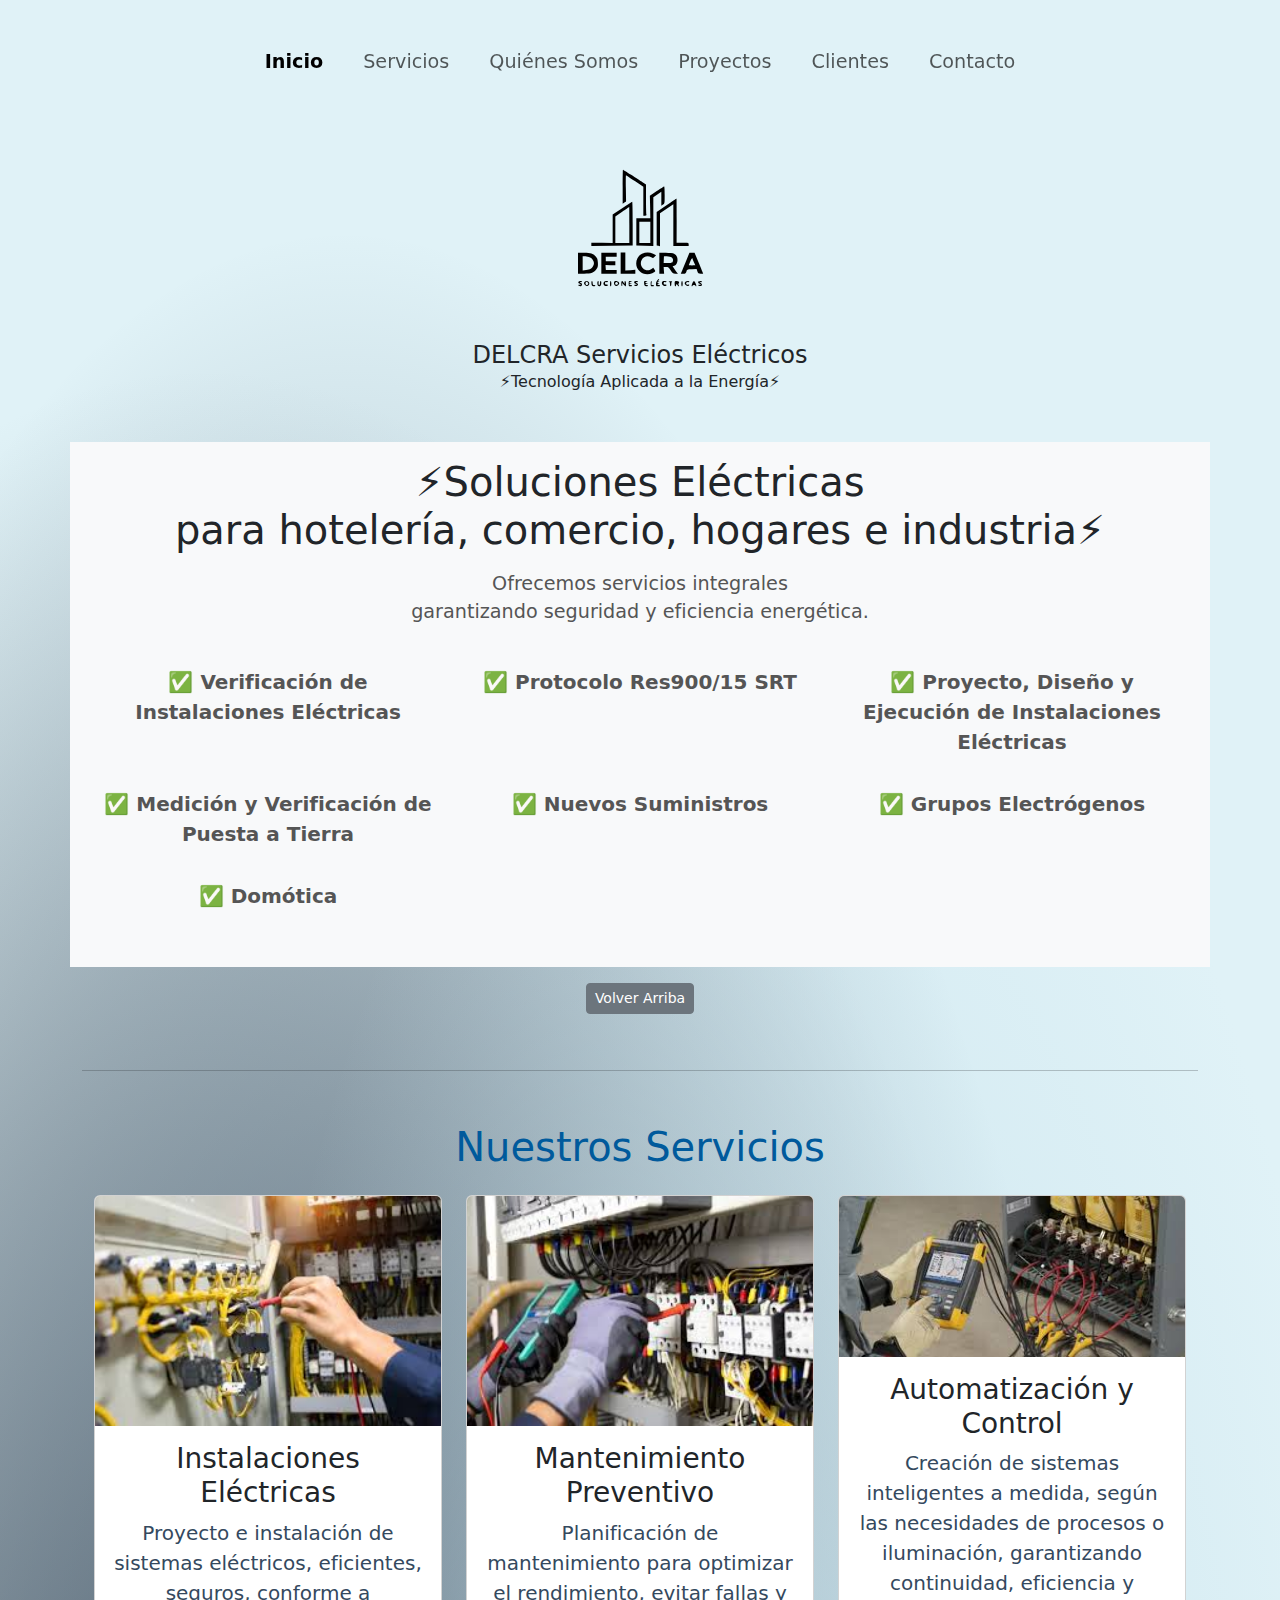
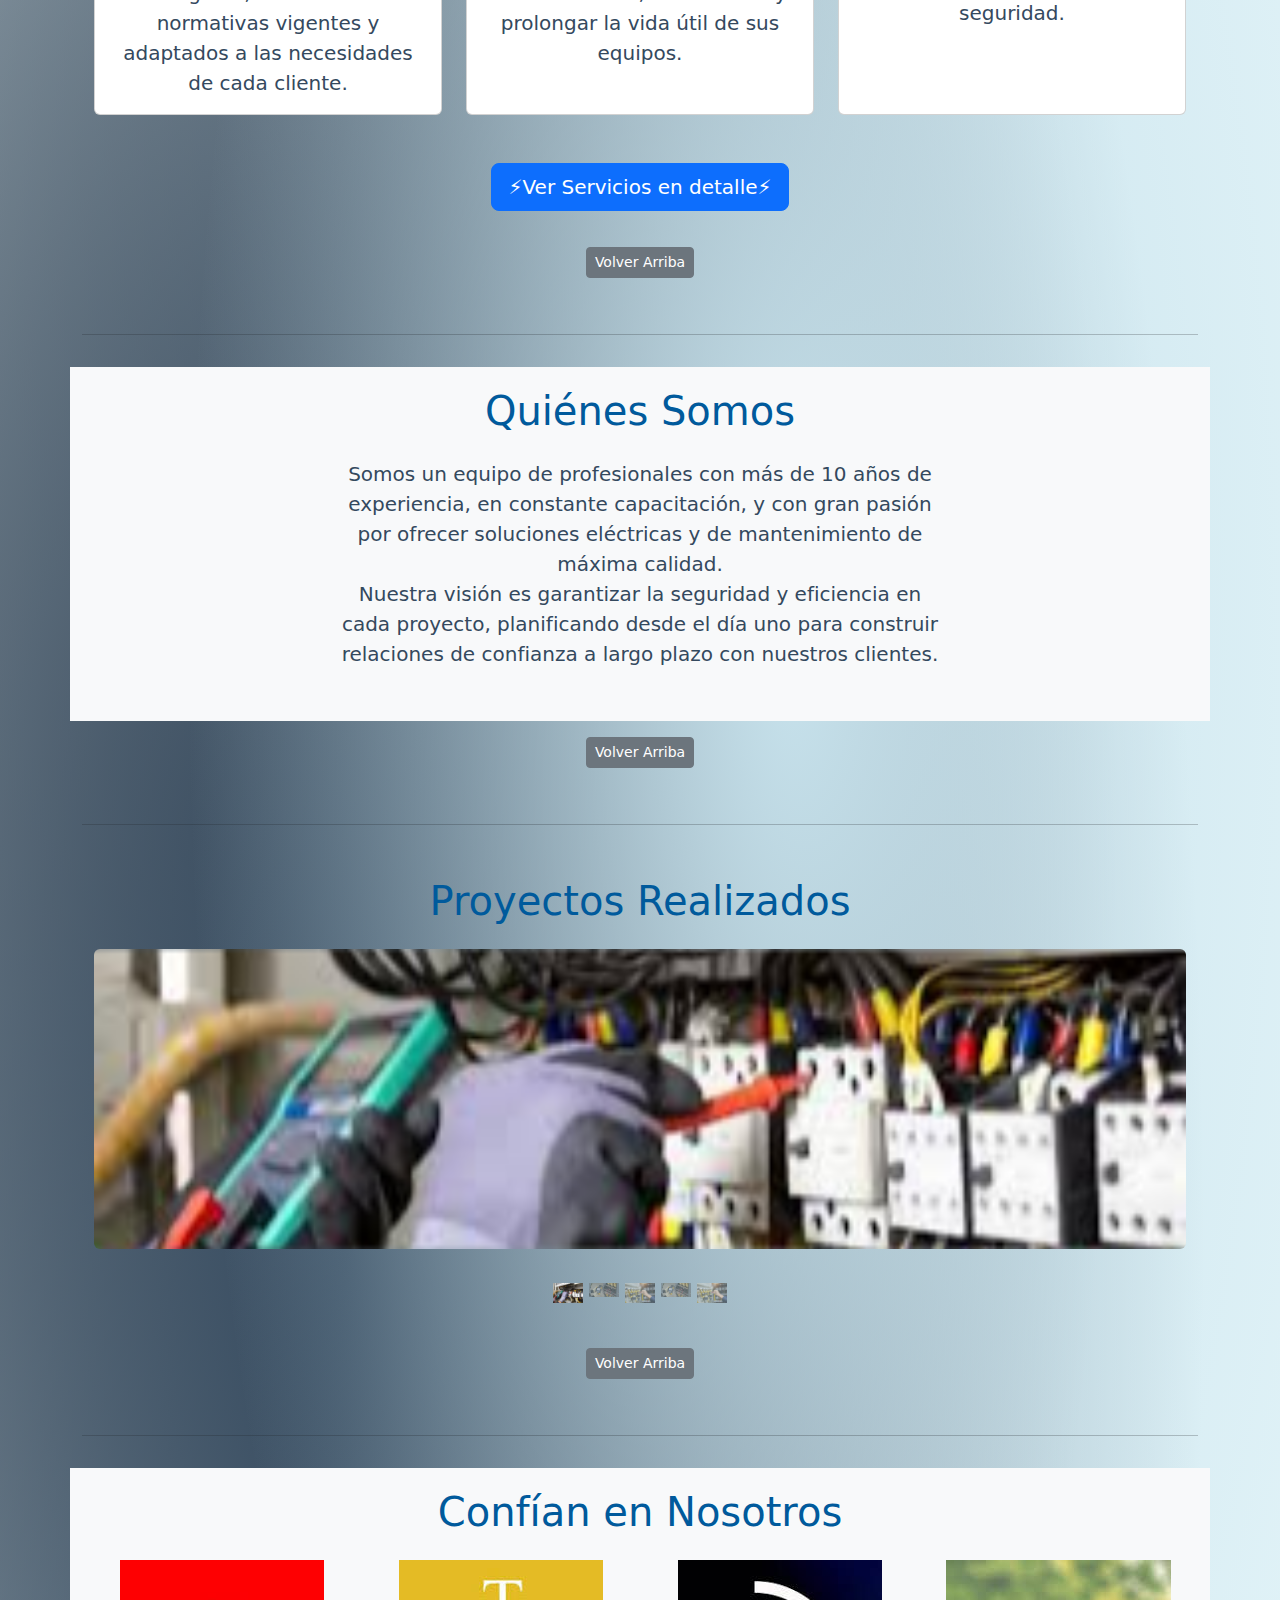
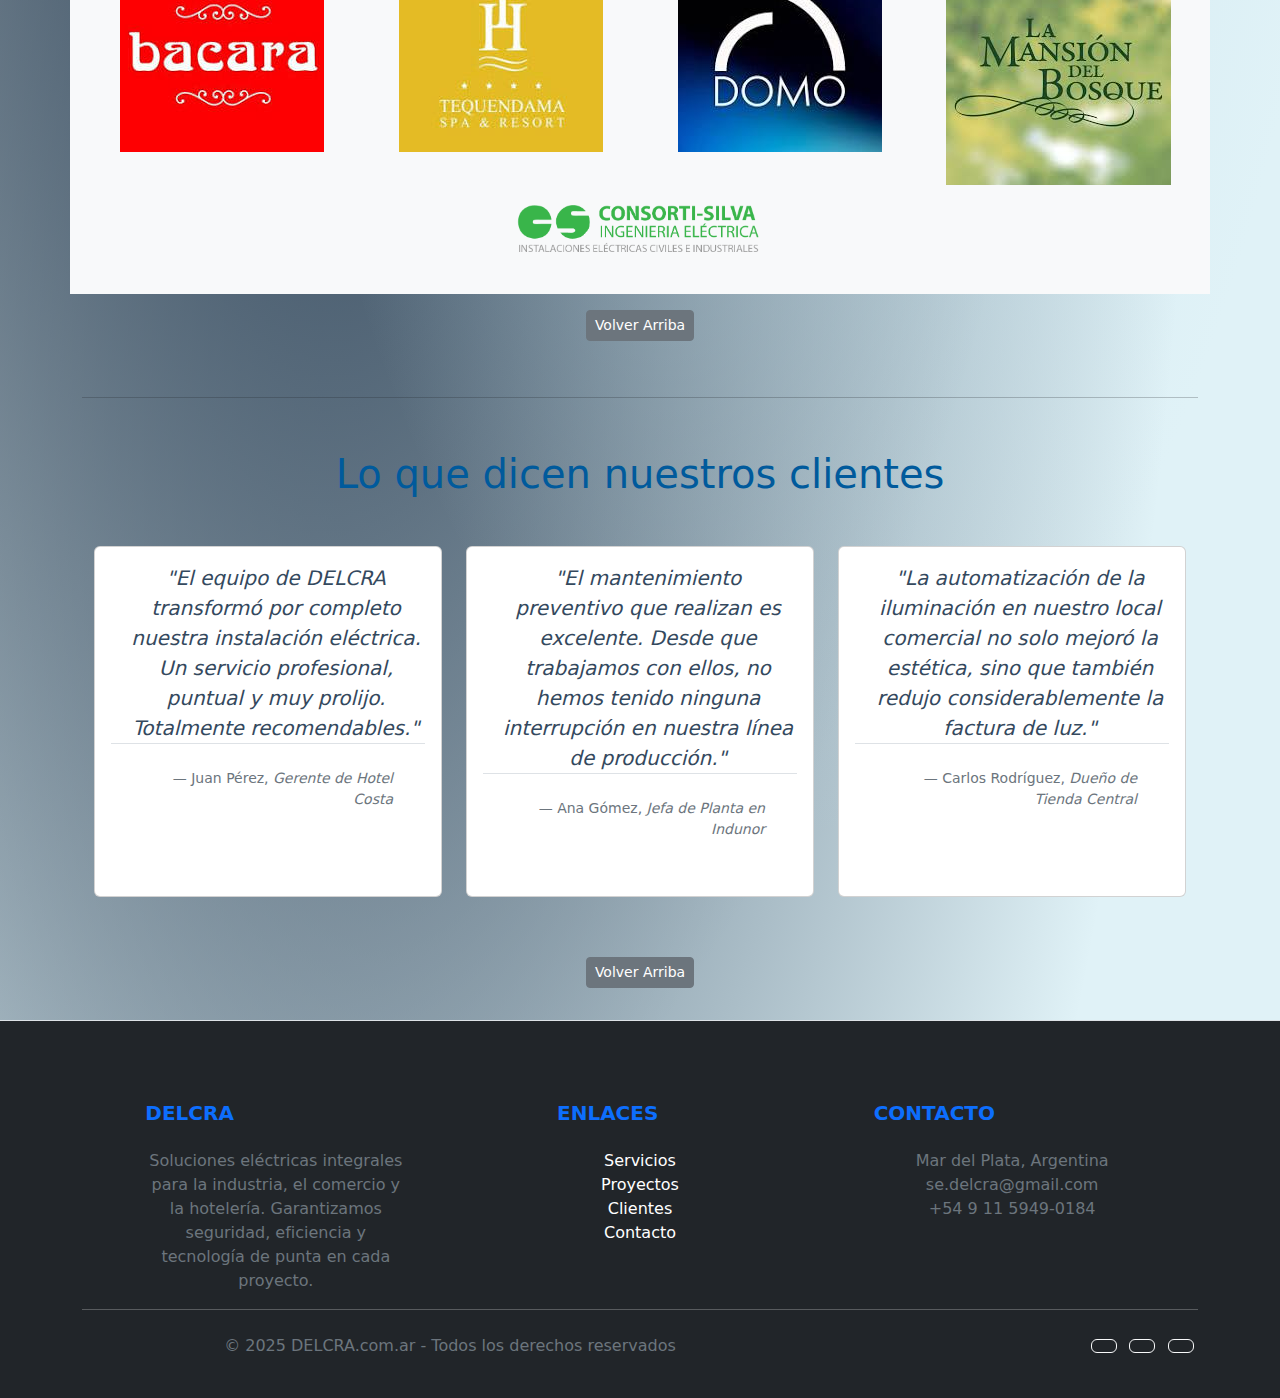
<file: index.html>
<!DOCTYPE html>
<html lang="es">
  <head>
    <meta charset="UTF-8" />
    <meta name="viewport" content="width=device-width, initial-scale=1.0" />
    <meta
      name="description"
      content="Bienvenido a DELCRA, soluciones innovadoras para tu empresa."
    />
    <title>DELCRA.com.ar - Inicio</title>
    <link rel="icon" href="./assets/logo/logoDelcra.jpeg" type="image/x-icon" />
    <link rel="stylesheet" href="./css/style.css?v=1.3" />
    <link
      href="https://cdn.jsdelivr.net/npm/bootstrap@5.3.3/dist/css/bootstrap.min.css"
      rel="stylesheet"
      integrity="sha384-QWTKZyjpPEjISv5WaRU9OFeRpok6YctnYmDr5pNlyT2bRjXh0JMhjY6hW+ALEwIH"
      crossorigin="anonymous"
    />
    <link
      rel="stylesheet"
      href="https://cdnjs.cloudflare.com/ajax/libs/font-awesome/6.5.1/css/all.min.css"
      integrity="sha512-DTOQO9RWCH3ppGqcWaEA1BIZOC6xxalwEsw9c2QQeAIftl+Vegovlnee1c9QX4TctnWMn13TZye+giMm8e2LwA=="
      crossorigin="anonymous"
      referrerpolicy="no-referrer"
    />
  </head>
  <body id="top">
    <header>
      <nav class="navbar navbar-expand-lg sticky-top" aria-label="Navegación principal">
        <div class="container justify-content-lg-center justify-content-end">
          <button class="navbar-toggler" type="button" data-bs-toggle="offcanvas" data-bs-target="#offcanvasNavbar" aria-controls="offcanvasNavbar" aria-label="Toggle navigation">
            <span class="navbar-toggler-icon"></span>
          </button>
          <div class="offcanvas offcanvas-end" tabindex="-1" id="offcanvasNavbar" aria-labelledby="offcanvasNavbarLabel">
            <div class="offcanvas-header">
              <h5 class="offcanvas-title" id="offcanvasNavbarLabel">Menú</h5>
              <button type="button" class="btn-close" data-bs-dismiss="offcanvas" aria-label="Close"></button>
            </div>
            <div class="offcanvas-body">
              <ul class="navbar-nav justify-content-center flex-grow-1">
                <li class="nav-item">
                  <a class="nav-link active" aria-current="page" href="#hero">Inicio</a>
                </li>
                <li class="nav-item">
                  <a class="nav-link" href="/pages/servicios.html?v=1.2">Servicios</a>
                </li>
                <li class="nav-item">
                  <a class="nav-link" href="#quienes-somos">Quiénes Somos</a>
                </li>
                <li class="nav-item">
                  <a class="nav-link" href="#proyectos">Proyectos</a>
                </li>
                <li class="nav-item">
                  <a class="nav-link" href="#clientes">Clientes</a>
                </li>
                <li class="nav-item">
                  <a class="nav-link" href="./pages/contacto.html?v=1.4">Contacto</a>
                </li>
              </ul>
            </div>
          </div>
        </div>
      </nav>
      <div class="container text-center py-3">
        <a href="index.html" class="text-decoration-none text-dark">
          <img
            src="assets/logo/logodelcra.svg"
            alt="Logo de Delcra"
            height="200"
          />
          <div class="mt-2">
            <h1 class="h4 m-0">DELCRA Servicios Eléctricos</h1>
            <p class="m-0">⚡Tecnología Aplicada a la Energía⚡</p>
          </div>
        </a>
      </div>
    </header>

    <main>
      <!-- Sección Hero -->
      <section
        id="hero"
        class="hero-section text-center bg-light py-1 container"
      >
        <div class="container bg-light py-1">
          <h1>⚡Soluciones Eléctricas <br> para hotelería, comercio, hogares e industria⚡</h1>
          <p class="lead">
            Ofrecemos servicios integrales <br> garantizando seguridad y eficiencia energética.
          </p>
          <div class="key-strengths mt-4 mb-4">
            <div class="row">
              <div class="col-md-4">
                <p class="fw-bold fs-5">✅ Verificación de Instalaciones Eléctricas</p>
              </div>
              <div class="col-md-4">
                <p class="fw-bold fs-5">✅ Protocolo Res900/15 SRT</p>
              </div>
              <div class="col-md-4">
                <p class="fw-bold fs-5">✅ Proyecto, Diseño y Ejecución de Instalaciones Eléctricas</p>
              </div>
              <div class="col-md-4">
                <p class="fw-bold fs-5">✅ Medición y Verificación de Puesta a Tierra</p>
              </div>
              <div class="col-md-4">
                <p class="fw-bold fs-5">✅ Nuevos Suministros</p>
              </div>
               <div class="col-md-4">
                <p class="fw-bold fs-5">✅ Grupos Electrógenos</p>
              </div>
                <div class="col-md-4">
                  <p class="fw-bold fs-5">✅ Domótica</p>
              </div>
            </div>
          </div>
        </div>
      </section>

      <div class="container text-center mb-4">
        <a href="#top" class="btn btn-secondary btn-sm">Volver Arriba</a>
      </div>

      <div class="container"><hr></div>

      <!-- Sección Servicios -->
      <section id="servicios" class="content-section py-1 container">
        <div class="container">
          <h2 class="text-center mb-4">Nuestros Servicios</h2>
          <div class="row">
            <div class="col-md-4 mb-4">
              <div class="card h-100">
                <img src="./assets/proyectos/3.png" class="card-img-top" alt="Instalaciones Eléctricas">
                <div class="card-body text-center">
                  <h3 class="card-title">Instalaciones Eléctricas</h3>
                  <p class="card-text">
                    Proyecto e instalación de sistemas eléctricos, eficientes, seguros, conforme a normativas vigentes y adaptados a las necesidades de cada cliente.
                  </p>
                </div>
              </div>
            </div>
            <div class="col-md-4 mb-4">
              <div class="card h-100">
                <img src="./assets/proyectos/1.png" class="card-img-top" alt="Mantenimiento Preventivo">
                <div class="card-body text-center">
                  <h3 class="card-title">Mantenimiento Preventivo</h3>
                  <p class="card-text">
                    Planificación de mantenimiento para optimizar el rendimiento, evitar fallas y prolongar la vida útil de sus equipos.
                  </p>
                </div>
              </div>
            </div>
            <div class="col-md-4 mb-4">
              <div class="card h-100">
                <img src="./assets/proyectos/2.png" class="card-img-top" alt="Automatización y Control">
                <div class="card-body text-center">
                  <h3 class="card-title">Automatización y Control</h3>
                  <p class="card-text">
                    Creación de sistemas inteligentes a medida, según las necesidades de procesos o iluminación, garantizando continuidad, eficiencia y seguridad.
                  </p>
                </div>
              </div>
            </div>
          </div>
          <a href="./pages/servicios.html?v=1.4" class="btn btn-primary btn-lg mt-4">⚡Ver Servicios en detalle⚡</a>
        </div>
      </section>

      <div class="container text-center mb-4">
        <a href="#top" class="btn btn-secondary btn-sm">Volver Arriba</a>
      </div>

      <div class="container"><hr></div>

      <!-- Sección Quiénes Somos -->
      <section
        id="quienes-somos"
        class="content-section bg-light py-1 container"
      >
        <div class="container">
          <h2 class="text-center mb-4">Quiénes Somos</h2>
          <p class="text-center">
            Somos un equipo de profesionales con más de 10 años de experiencia, en constante capacitación, y con gran pasión por ofrecer soluciones eléctricas y de mantenimiento de máxima calidad. <br>
            Nuestra visión es garantizar la seguridad y eficiencia en cada proyecto, planificando desde el día uno para construir relaciones de confianza a largo plazo con nuestros clientes.
          </p>
          <div class="social-icons text-center">
            <!-- Reemplaza '#' con los enlaces a tus redes sociales -->
            <a
              href="https://www.facebook.com/"
              target="_blank"
              rel="noopener noreferrer"
              title="Facebook"
              ><i class="fab fa-facebook-f fa-2x"></i
            ></a>
            <a
              href="https://www.instagram.com/delcra_/"
              target="_blank"
              rel="noopener noreferrer"
              title="Instagram"
              ><i class="fab fa-instagram fa-2x"></i
            ></a>
            <a
              href="https://www.linkedin.com/in/delcra-servicios-electricos-7b421a28a/"
              target="_blank"
              rel="noopener noreferrer"
              title="LinkedIn"
              ><i class="fab fa-linkedin-in fa-2x"></i
            ></a>
          </div>
        </div>
      </section>

      <div class="container text-center mb-4">
        <a href="#top" class="btn btn-secondary btn-sm">Volver Arriba</a>
      </div>

      <div class="container"><hr></div>

      <!-- Sección Galería Alternativa -->
      <section id="galeria-alternativa" class="content-section py-1 container">
        <div class="container">
          <h2 class="text-center mb-4">Proyectos Realizados</h2>
          <div id="carouselGaleriaAlternativa" class="carousel slide" data-bs-ride="carousel" data-bs-interval="3500">
            <div class="carousel-inner rounded mb-4">
                <div class="carousel-item active">
                    <img src="./assets/proyectos/1.png" class="d-block w-100" alt="Proyecto 1">
                </div>
                <div class="carousel-item">
                    <img src="./assets/proyectos/2.png" class="d-block w-100" alt="Proyecto 2">
                </div>
                <div class="carousel-item">
                    <img src="./assets/proyectos/3.png" class="d-block w-100" alt="Proyecto 3">
                </div>
                <div class="carousel-item">
                    <img src="./assets/proyectos/4.png" class="d-block w-100" alt="Proyecto 4">
                </div>
                <div class="carousel-item">
                    <img src="./assets/proyectos/5.png" class="d-block w-100" alt="Proyecto 5">
                </div>
            </div>
            <!-- Thumbnails -->
            <div class="carousel-indicators position-static">
                <button type="button" data-bs-target="#carouselGaleriaAlternativa" data-bs-slide-to="0" class="active" aria-current="true" aria-label="Slide 1">
                    <img src="./assets/proyectos/1.png" class="d-block w-100 img-fluid" alt="Vista previa 1">
                </button>
                <button type="button" data-bs-target="#carouselGaleriaAlternativa" data-bs-slide-to="1" aria-label="Slide 2">
                    <img src="./assets/proyectos/2.png" class="d-block w-100 img-fluid" alt="Vista previa 2">
                </button>
                <button type="button" data-bs-target="#carouselGaleriaAlternativa" data-bs-slide-to="2" aria-label="Slide 3">
                    <img src="./assets/proyectos/3.png" class="d-block w-100 img-fluid" alt="Vista previa 3">
                </button>
                <button type="button" data-bs-target="#carouselGaleriaAlternativa" data-bs-slide-to="3" aria-label="Slide 4">
                    <img src="./assets/proyectos/4.png" class="d-block w-100 img-fluid" alt="Vista previa 4">
                </button>
                <button type="button" data-bs-target="#carouselGaleriaAlternativa" data-bs-slide-to="4" aria-label="Slide 5">
                    <img src="./assets/proyectos/5.png" class="d-block w-100 img-fluid" alt="Vista previa 5">
                </button>
            </div>
          </div>
        </div>
      </section>

      <div class="container text-center mb-4">
        <a href="#top" class="btn btn-secondary btn-sm">Volver Arriba</a>
      </div>

      <div class="container"><hr></div>

      <!-- Sección Clientes -->
      <section id="clientes" class="content-section bg-light py-1 container">
        <div class="container">
          <h2 class="text-center mb-4">Confían en Nosotros</h2>
          <div class="row justify-content-center">
            <!-- Reemplaza estos placeholders con los logos de tus clientes -->
            <div class="col-6 col-md-3 mb-3">
              <img
                src="./assets/empresas/Bacara logo.jpg"
                alt="Logo Cliente A"
                class="img-fluid"
              />
            </div>
            <div class="col-6 col-md-3 mb-3">
              <img
                src="./assets/empresas/Tequendama logo.jpg"
                alt="Logo Cliente B"
                class="img-fluid"
              />
            </div>
            <div class="col-6 col-md-3 mb-3">
              <img
                src="./assets/empresas/Domo baires logo.jpg"
                alt="Logo Cliente D"
                class="img-fluid"
              />
            </div>
            <div class="col-6 col-md-3 mb-3">
              <img
                src="./assets/empresas/La mansion del bosque logo.jpg"
                alt="Logo Cliente D"
                class="img-fluid"
              />
            </div>
            <div class="col-6 col-md-3 mb-3">
              <img
                src="./assets/empresas/Consorti y silva logo.png"
                alt="Logo Cliente C"
                class="img-fluid"
              />
            </div>
          </div>
        </div>
      </section>

      <div class="container text-center mb-4">
        <a href="#top" class="btn btn-secondary btn-sm">Volver Arriba</a>
      </div>

      <div class="container"><hr></div>

      <!-- Sección Testimonios -->
      <section id="testimonios" class="content-section py-1 container">
        <div class="container">
          <h2 class="text-center mb-5">Lo que dicen nuestros clientes</h2>
          <div class="row">
            <div class="col-md-6 col-lg-4 mb-4">
              <div class="card h-100">
                <div class="card-body">
                  <div class="d-flex align-items-center mb-3">
                    <i class="fas fa-quote-left fa-2x text-muted me-3"></i>
                    <p class="card-text fst-italic">
                      "El equipo de DELCRA transformó por completo nuestra instalación eléctrica. Un servicio profesional, puntual y muy prolijo. Totalmente recomendables."
                    </p>
                  </div>
                  <footer class="blockquote-footer text-end">Juan Pérez, <cite title="Source Title">Gerente de Hotel Costa</cite></footer>
                </div>
              </div>
            </div>
            <div class="col-md-6 col-lg-4 mb-4">
              <div class="card h-100">
                <div class="card-body">
                  <div class="d-flex align-items-center mb-3">
                    <i class="fas fa-quote-left fa-2x text-muted me-3"></i>
                    <p class="card-text fst-italic">
                      "El mantenimiento preventivo que realizan es excelente. Desde que trabajamos con ellos, no hemos tenido ninguna interrupción en nuestra línea de producción."
                    </p>
                  </div>
                  <footer class="blockquote-footer text-end">Ana Gómez, <cite title="Source Title">Jefa de Planta en Indunor</cite></footer>
                </div>
              </div>
            </div>
            <div class="col-md-6 col-lg-4 mb-4">
              <div class="card h-100">
                <div class="card-body">
                  <div class="d-flex align-items-center mb-3">
                    <i class="fas fa-quote-left fa-2x text-muted me-3"></i>
                    <p class="card-text fst-italic">
                      "La automatización de la iluminación en nuestro local comercial no solo mejoró la estética, sino que también redujo considerablemente la factura de luz."
                    </p>
                  </div>
                  <footer class="blockquote-footer text-end">Carlos Rodríguez, <cite title="Source Title">Dueño de Tienda Central</cite></footer>
                </div>
              </div>
            </div>
          </div>
        </div>
      </section>
      <div class="container text-center mb-4">
        <a href="#top" class="btn btn-secondary btn-sm">Volver Arriba</a>
      </div>
    </main>

    <footer class="bg-dark text-white pt-5 pb-4">
      <div class="container text-center text-md-start">
        <div class="row text-center text-md-start">
          <div class="col-md-3 col-lg-3 col-xl-3 mx-auto mt-3">
            <h5 class="text-uppercase mb-4 fw-bold text-primary">DELCRA</h5>
            <p>Soluciones eléctricas integrales para la industria, el comercio y la hotelería. Garantizamos seguridad, eficiencia y tecnología de punta en cada proyecto.</p>
          </div>
          <div class="col-md-3 col-lg-2 col-xl-2 mx-auto mt-3">
            <h5 class="text-uppercase mb-4 fw-bold text-primary">Enlaces</h5>
            <p><a href="pages/servicios.html" class="text-white text-decoration-none">Servicios</a></p>
            <p><a href="#proyectos" class="text-white text-decoration-none">Proyectos</a></p>
            <p><a href="#clientes" class="text-white text-decoration-none">Clientes</a></p>
            <p><a href="pages/contacto.html" class="text-white text-decoration-none">Contacto</a></p>
          </div>
          <div class="col-md-4 col-lg-3 col-xl-3 mx-auto mt-3">
            <h5 class="text-uppercase mb-4 fw-bold text-primary">Contacto</h5>
            <p><i class="fas fa-home me-3"></i> Mar del Plata, Argentina</p>
            <p><i class="fas fa-envelope me-3"></i>se.delcra@gmail.com</p>
            <p><i class="fas fa-phone me-3"></i> +54 9 11 5949-0184</p>
          </div>
        </div>
        <hr class="mb-4">
        <div class="row align-items-center">
          <div class="col-md-7 col-lg-8">
            <p>© 2025 DELCRA.com.ar - Todos los derechos reservados</p>
          </div>
          <div class="col-md-5 col-lg-4">
            <div class="text-center text-md-end">
              <a href="https://www.facebook.com/" target="_blank" class="btn btn-outline-light btn-floating m-1" rel="noopener noreferrer"><i class="fab fa-facebook-f"></i></a>
              <a href="https://www.instagram.com/delcra_/" target="_blank" class="btn btn-outline-light btn-floating m-1" rel="noopener noreferrer"><i class="fab fa-instagram"></i></a>
              <a href="https://www.linkedin.com/in/delcra-servicios-electricos-7b421a28a/" target="_blank" class="btn btn-outline-light btn-floating m-1" rel="noopener noreferrer"><i class="fab fa-linkedin-in"></i></a>
            </div>
          </div>
        </div>
      </div>
    </footer>
    <script
      src="https://cdn.jsdelivr.net/npm/bootstrap@5.3.3/dist/js/bootstrap.bundle.min.js"
      integrity="sha384-YvpcrYf0tY3lHB60NNkmXc5s9fDVZLESaAA55NDzOxhy9GkcIdslK1eN7N6jIeHz"
      crossorigin="anonymous"
    ></script>
    <script src="js/main.js?v=1.4" defer></script>
  </body>
</html>
</file>
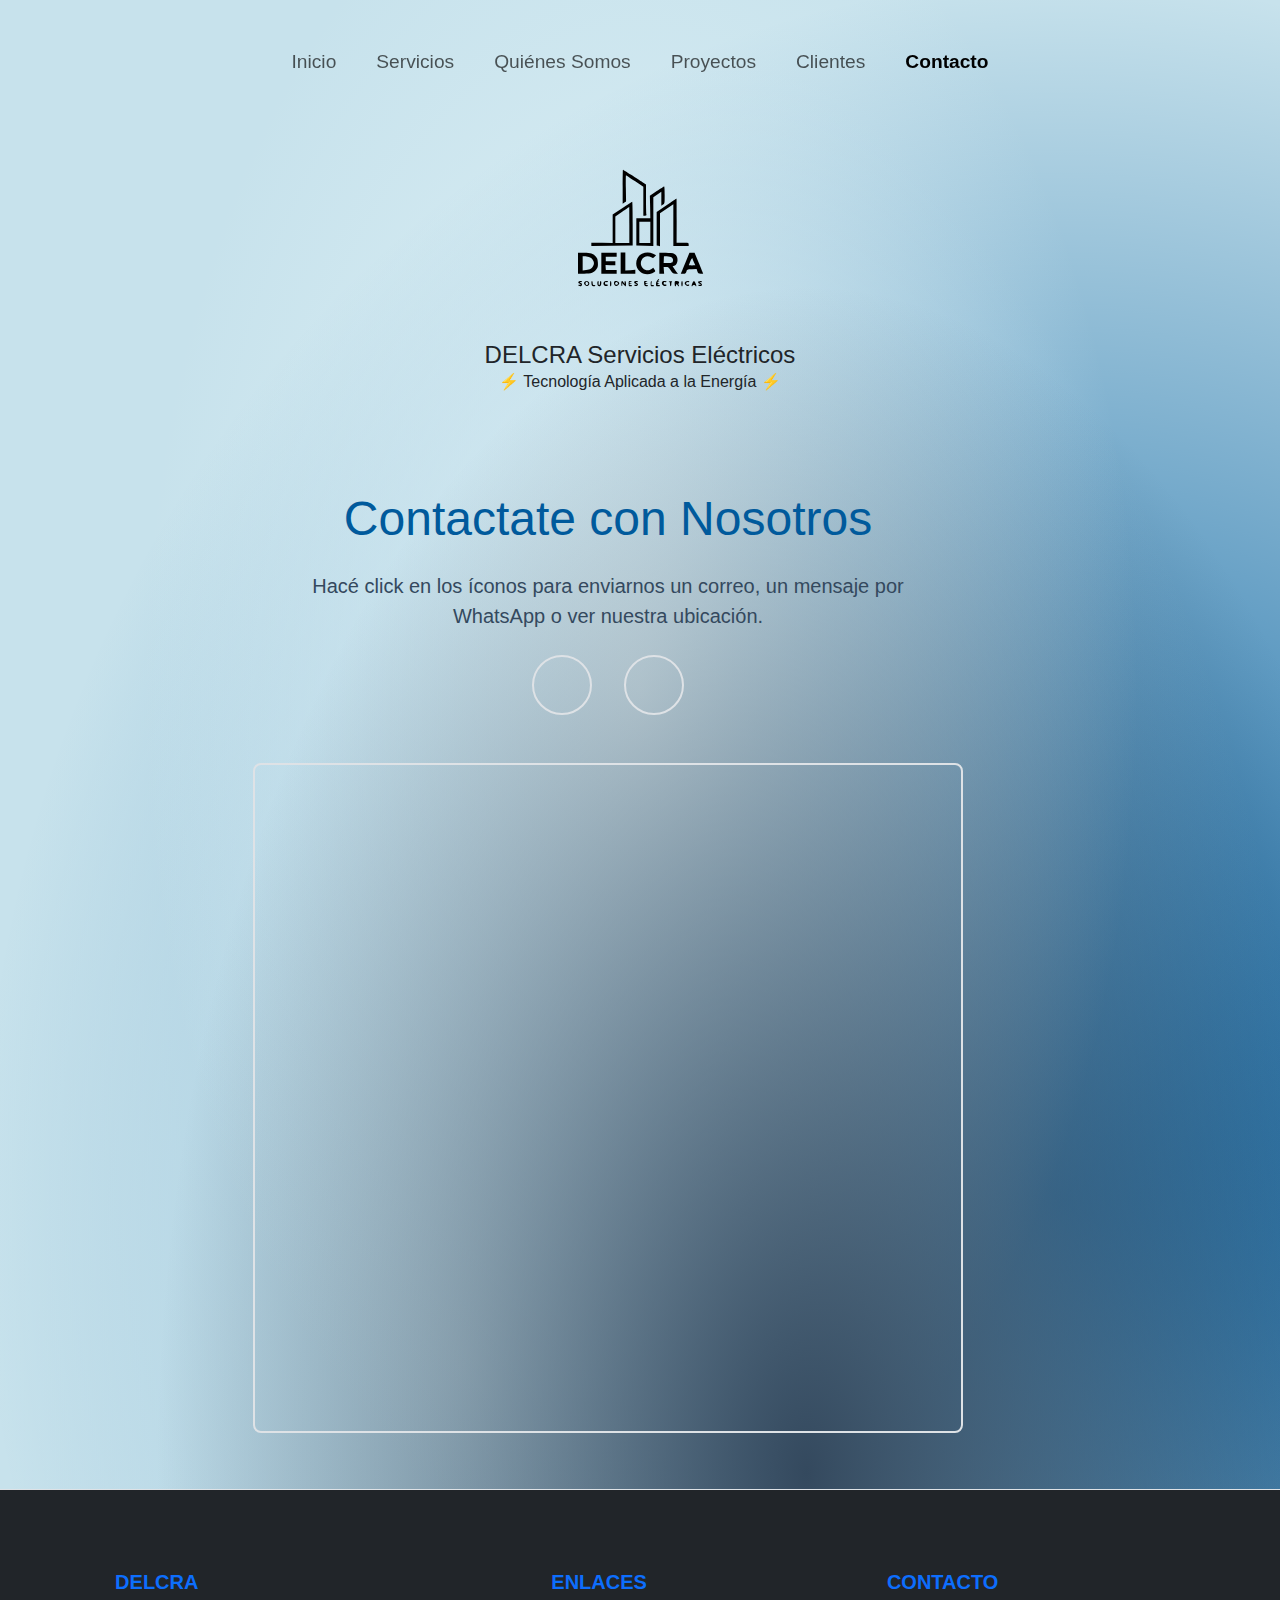
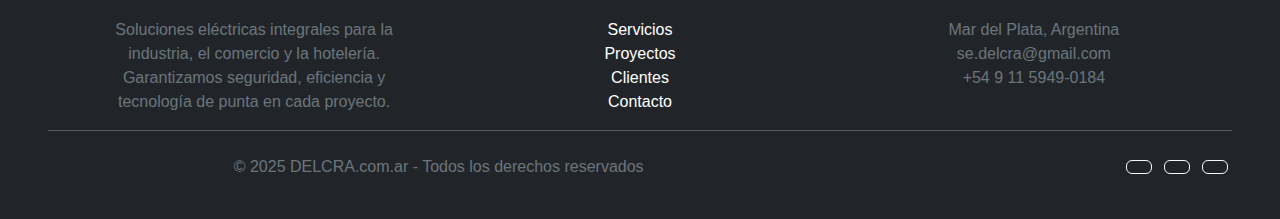
<file: pages/contacto.html>
<!DOCTYPE html>
<html lang="es">
<head>
    <meta charset="UTF-8" />
    <meta name="viewport" content="width=device-width, initial-scale=1.0" />
    <meta name="description" content="Contactate con DELCRA.">
    <title>DELCRA.com.ar - Contacto</title>
    <link rel="icon" href="../assets/icons/favicon.ico" type="image/x-icon" />
    <!-- Bootstrap CSS -->
    <link href="https://cdn.jsdelivr.net/npm/bootstrap@5.3.3/dist/css/bootstrap.min.css" rel="stylesheet" integrity="sha384-QWTKZyjpPEjISv5WaRU9OFeRpok6YctnYmDr5pNlyT2bRjXh0JMhjY6hW+ALEwIH" crossorigin="anonymous">
    <!-- Font Awesome CSS -->
    <link rel="stylesheet" href="https://cdnjs.cloudflare.com/ajax/libs/font-awesome/6.5.1/css/all.min.css" integrity="sha512-DTOQO9RWCH3ppGqcWaEA1BIZOC6xxalwEsw9c2QQeAIftl+Vegovlnee1c9QX4TctnWMn13TZye+giMm8e2LwA==" crossorigin="anonymous" referrerpolicy="no-referrer" />
    <!-- Custom CSS -->
    <link rel="stylesheet" href="../css/style.css?v=1.4">
</head>
<body>
  <header>
    <nav class="navbar navbar-expand-lg sticky-top" aria-label="Navegación principal">
      <div class="container justify-content-lg-center justify-content-end">
        <button class="navbar-toggler" type="button" data-bs-toggle="offcanvas" data-bs-target="#offcanvasNavbar" aria-controls="offcanvasNavbar" aria-label="Toggle navigation">
          <span class="navbar-toggler-icon"></span>
        </button>
        <div class="offcanvas offcanvas-end" tabindex="-1" id="offcanvasNavbar" aria-labelledby="offcanvasNavbarLabel">
          <div class="offcanvas-header">
            <h5 class="offcanvas-title" id="offcanvasNavbarLabel">Menú</h5>
            <button type="button" class="btn-close" data-bs-dismiss="offcanvas" aria-label="Close"></button>
          </div>
          <div class="offcanvas-body">
            <ul class="navbar-nav justify-content-center flex-grow-1">
              <li class="nav-item">
                <a class="nav-link" href="../index.html#hero">Inicio</a>
              </li>
              <li class="nav-item">
                <a class="nav-link" href="../index.html#servicios">Servicios</a>
              </li>
              <li class="nav-item">
                <a class="nav-link" href="../index.html#quienes-somos">Quiénes Somos</a>
              </li>
              <li class="nav-item">
                <a class="nav-link" href="../index.html#proyectos">Proyectos</a>
              </li>
              <li class="nav-item">
                <a class="nav-link" href="../index.html#clientes">Clientes</a>
              </li>
              <li class="nav-item">
                <a class="nav-link active" href="contacto.html">Contacto</a>
              </li>
            </ul>
          </div>
        </div>
      </div>
    </nav>
    <div class="container text-center py-3">
      <a href="../index.html" class="text-decoration-none text-dark">
        <img
          src="../assets/logo/logodelcra.svg"
          alt="Logo de Delcra"
          height="200"
        />
        <div class="mt-2">
          <h1 class="h4 m-0">DELCRA Servicios Eléctricos</h1>
          <p class="m-0">⚡ Tecnología Aplicada a la Energía ⚡</p>
        </div>
      </a>
    </div>
  </header>

    <main class="container py-5">
        <h1 class="text-center mb-4">Contactate con Nosotros</h1>
        <p class="text-center">Hacé click en los íconos para enviarnos un correo, un mensaje por WhatsApp o ver nuestra ubicación.</p>
        <div class="contact-icons d-flex justify-content-center mt-4">
            <a href="mailto:se.delcra@gmail.com" title="Enviar correo electrónico" class="btn btn-outline-primary rounded-circle"><i class="fas fa-envelope"></i></a>
            <a href="https://wa.me/5491159490184" target="_blank" rel="noopener noreferrer" title="Chatear por WhatsApp" class="btn btn-outline-success rounded-circle"><i class="fab fa-whatsapp"></i></a>
        </div>
        <div class="map-container">
            <iframe src="https://www.google.com/maps/embed?pb=!1m18!1m12!1m3!1d5934.5755405896125!2d-57.54489166694497!3d-38.00669369055288!2m3!1f0!2f0!3f0!3m2!1i1024!2i768!4f13.1!3m3!1m2!1s0x9584dc19ce481755%3A0x79ab889dc012fe0a!2sPlaza%20Col%C3%B3n!5e0!3m2!1ses!2sar!4v1753227936444!5m2!1ses!2sar" title="Ubicación en Google Maps" allowfullscreen loading="lazy" referrerpolicy="no-referrer-when-downgrade"></iframe>
        </div>
    </main>

    <footer class="bg-dark text-white pt-5 pb-4">
      <div class="container text-center text-md-start">
        <div class="row text-center text-md-start">
          <div class="col-md-3 col-lg-3 col-xl-3 mx-auto mt-3">
            <h5 class="text-uppercase mb-4 fw-bold text-primary">DELCRA</h5>
            <p>Soluciones eléctricas integrales para la industria, el comercio y la hotelería. Garantizamos seguridad, eficiencia y tecnología de punta en cada proyecto.</p>
          </div>
          <div class="col-md-3 col-lg-2 col-xl-2 mx-auto mt-3">
            <h5 class="text-uppercase mb-4 fw-bold text-primary">Enlaces</h5>
            <p><a href="../index.html#servicios" class="text-white text-decoration-none">Servicios</a></p>
            <p><a href="../index.html#proyectos" class="text-white text-decoration-none">Proyectos</a></p>
            <p><a href="../index.html#clientes" class="text-white text-decoration-none">Clientes</a></p>
            <p><a href="contacto.html" class="text-white text-decoration-none">Contacto</a></p>
          </div>
          <div class="col-md-4 col-lg-3 col-xl-3 mx-auto mt-3">
            <h5 class="text-uppercase mb-4 fw-bold text-primary">Contacto</h5>
            <p><i class="fas fa-home me-3"></i> Mar del Plata, Argentina</p>
            <p><i class="fas fa-envelope me-3"></i>se.delcra@gmail.com</p>
            <p><i class="fas fa-phone me-3"></i> +54 9 11 5949-0184</p>
          </div>
        </div>
        <hr class="mb-4">
        <div class="row align-items-center">
          <div class="col-md-7 col-lg-8">
            <p>© 2025 DELCRA.com.ar - Todos los derechos reservados</p>
          </div>
          <div class="col-md-5 col-lg-4">
            <div class="text-center text-md-end">
              <a href="https://www.facebook.com/" target="_blank" class="btn btn-outline-light btn-floating m-1" rel="noopener noreferrer"><i class="fab fa-facebook-f"></i></a>
              <a href="https://www.instagram.com/delcra_/" target="_blank" class="btn btn-outline-light btn-floating m-1" rel="noopener noreferrer"><i class="fab fa-instagram"></i></a>
              <a href="https://www.linkedin.com/in/delcra-servicios-electricos-7b421a28a/" target="_blank" class="btn btn-outline-light btn-floating m-1" rel="noopener noreferrer"><i class="fab fa-linkedin-in"></i></a>
            </div>
          </div>
        </div>
      </div>
    </footer>

    <script src="../js/main.js?v=1.4" defer></script>
    <script src="https://cdn.jsdelivr.net/npm/bootstrap@5.3.3/dist/js/bootstrap.bundle.min.js" integrity="sha384-YvpcrYf0tY3lHB60NNkmXc5s9fDVZLESaAA55NDzOxhy9GkcIdslK1eN7N6jIeHz" crossorigin="anonymous"></script>
</body>
</html>
</file>
<file: css/style.css>
/* Reseteo básico y estilos generales */
* {
    margin: 0;
    padding: 0;
    box-sizing: border-box;
}

body {
    font-family: 'Segoe UI', Tahoma, Geneva, Verdana, sans-serif;
    /* background: #ffffff;  Fondo blanco - Consider using Bootstrap's bg-white */
    color: #34495e; /* Azul oscuro para el texto principal */
    margin: 0;
    display: flex;
    flex-direction: column;
    min-height: 100vh;
}

main {
    flex: 1;
    /* Ya no centramos todo, cada sección tendrá su propio estilo */
}

.hero-section {
    padding: 6rem 2rem;
    text-align: center;
}

.hero-section p {
    font-size: 1.2rem;
    color: #555; /* Gris oscuro para párrafos */
    margin-top: 1rem;
    text-align: center;
}

h1 {
    font-size: 3rem;
    margin-bottom: 0.5em;
    color: #005a9c; /* Azul principal para títulos */
    text-shadow: none;
}

main p {
    font-size: 1.25rem;
    max-width: 600px;
    line-height: 1.5;
    color: #34495e; /* Azul oscuro para el texto */
    text-align: center;
    margin-left: auto;
    margin-right: auto;
}

/* Header y Navegación */
header {
    /* background: #ffffff; */ /* Consider using Bootstrap's bg-white */
    padding: 1rem 2rem;
}

nav {
    /* display: flex; */ /* Removed */
    justify-content: space-between;
    align-items: center;
}

nav .logo {
    text-decoration: none;
    display: flex;
    align-items: center;
}

nav .logo img {
    height: 80px; /* Puedes ajustar esta altura como prefieras */
}

nav ul {
    list-style: none;
    margin: 0;
    padding: 0;
    /* display: flex; */ /* Removed */
    gap: 1.5rem;
}

nav a {
    color: #005a9c; /* Enlaces en azul */
    text-decoration: none;
    font-size: 1rem;
    transition: color 0.3s ease;
}

nav a:hover {
    color: #003d6b; /* Azul más oscuro al pasar el cursor */
}

/* Estilo para el enlace de la página activa */
nav a.active {
    color: #003d6b;
    font-weight: bold;
}
.navbar-nav .nav-link {
  font-size: 1.2rem; /* Adjust this value as needed */
}


.container {
    max-width: 1200px;
    margin: 0.5rem 0.5rem 0.5rem 0.5rem; /* Ajustamos margen horizontal para consistencia */
    padding: 0.5rem 0.5rem 0.5rem 0.5rem;
    
}

/* Footer */
footer {
    padding: 1.5rem 2rem; /* Ajustamos padding horizontal para consistencia */
    font-size: 0.9rem;
    color: #6c757d; /* Gris para texto secundario */
    /* background: #f8f9fa; */ /* Fondo gris muy claro - consider Bootstrap's bg-light */
    border-top: 1px solid #dee2e6;
}

footer p {
    margin: 0;
    font-size: 1rem;
    color: #6c757d;
    text-align: center;
}

/* --- Página de Contacto --- */
.contact-icons {
    display: flex;
    justify-content: center;
    gap: 2rem; /* Espacio entre íconos */
    margin-top: 2rem;
}

.contact-icons a {
    color: #005a9c;
    text-decoration: none;
    font-size: 2rem; /* Tamaño del ícono */
    padding: 1rem;
    border: 2px solid #dee2e6;
    border-radius: 50%; /* Círculo perfecto */
    width: 60px;
    height: 60px;
    display: flex;
    align-items: center;
    justify-content: center;
    transition: background-color 0.3s ease, color 0.3s ease;
}

.contact-icons a:hover {
    background-color: #005a9c;
    color: #ffffff;
}

/* --- Estilos para el Mapa Embebido --- */
.map-container {
    position: relative;
    overflow: hidden;
    width: 60%; /* Ocupa el 100% del contenedor padre */
    max-width: 800px; /* Pero con un ancho máximo para que no sea gigante */
    padding-top: 56.25%; /* Proporción 16:9 (para 4:3 usa 75%) */
    margin: 3rem auto 0; /* Centra el mapa horizontalmente */
    border-radius: 8px;
    border: 2px solid #dee2e6;
}

.map-container iframe {
    position: absolute;
    top: 0;
    left: 0;
    width: 100%;
    height: 100%;
    border: none;
}

/* --- Estilos para las nuevas secciones de contenido --- */
.content-section {
    padding: 4rem 0;
    text-align: center;
}

/* .content-section:nth-child(odd) { */
/*     /* background-color: #f8f9fa; */ /* Alterna con gris muy claro - conside r Bootstrap's bg-light */
/* } */

.content-section h2 {
    font-size: 2.5rem;
    margin-bottom: 2rem;
    color: #005a9c;
}

/* --- Estilos para la sección de Servicios --- */
.services-grid {
    display: grid;
    grid-template-columns: repeat(auto-fit, minmax(280px, 1fr));
    gap: 2rem;
    margin-top: 2rem;
}

.service-card {
    background: #ffffff;
    padding: 2rem;
    border-radius: 8px;
    border: 1px solid #dee2e6;
    transition: transform 0.3s ease, box-shadow 0.3s ease;
}

.service-card:hover {
    transform: translateY(-10px);
    box-shadow: 0 10px 20px rgba(0, 90, 156, 0.1); /* Sombra azulada */
}

.service-card i {
    font-size: 3rem;
    color: #005a9c;
    margin-bottom: 1rem;
}

.service-card h3 {
    font-size: 1.5rem;
    margin-bottom: 0.5rem;
    color: #2c3e50;
}

.service-card p {
    font-size: 1rem;
    color: #555;
    line-height: 1.6;
}

/* --- Estilos para la Galería de Proyectos --- */
.custom-carousel-img {
  max-width: 300px; /* Adjust as needed */
  max-height: 200px; /* Adjust as needed */
  object-fit: cover; /* Maintain aspect ratio and cover the area */
  border-radius: 8px;
}

.carousel-inner {
  overflow: hidden;
}

.small-img {
  opacity: 0.7;
}

.big-img {
  max-width: 400px; /* Adjust as needed */
  max-height: 300px; /* Adjust as needed */
  opacity: 1;
  z-index: 2;
}

.carousel-item {
  transition: opacity 1.5s ease-in; /* Adjust the duration as needed */
  opacity: 0; /* Initially hide all items */
}

.carousel-item.active {
  opacity: 1; /* Make the active item visible */
  transition: opacity 1.5s ease-out; /* Fade out the active item */
}

.carousel-item img {
    height: 300px; /* Adjust this value to your desired fixed height */
    object-fit: cover; /* Maintain aspect ratio and cover the area */
}

.gallery-grid {
    display: grid;
    grid-template-columns: repeat(auto-fit, minmax(300px, 1fr));
    gap: 1rem;
}

.gallery-grid img {
    width: 100%;
    height: auto;
    border-radius: 8px;
    transition: transform 0.3s ease, opacity 0.3s ease;
}

.gallery-grid img:hover {
    transform: scale(1.05);
    opacity: 0.8;
}

/* --- Estilos para la sección de Clientes --- */
.clients-grid {
    display: flex;
    flex-wrap: wrap;
    justify-content: center;
    align-items: center;
    gap: 2rem;
    margin-top: 2rem;
}

.clients-grid img {
    height: 60px; /* Ajusta la altura de los logos */
    filter: grayscale(100%);
    transition: filter 0.3s ease;
}

.clients-grid img:hover {
    filter: grayscale(0%);
}

/* --- Estilos para Redes Sociales --- */
.social-icons {
    display: flex;
    justify-content: center;
    gap: 1.5rem;
    margin-top: 2rem;
}

.social-icons a {
    color: #6c757d;
    text-decoration: none;
    font-size: 1.5rem; /* Tamaño de los íconos sociales */
    transition: color 0.3s ease, transform 0.3s ease;
}

.social-icons a:hover {
    color: #005a9c;
    transform: scale(1.2);
}
</file>
